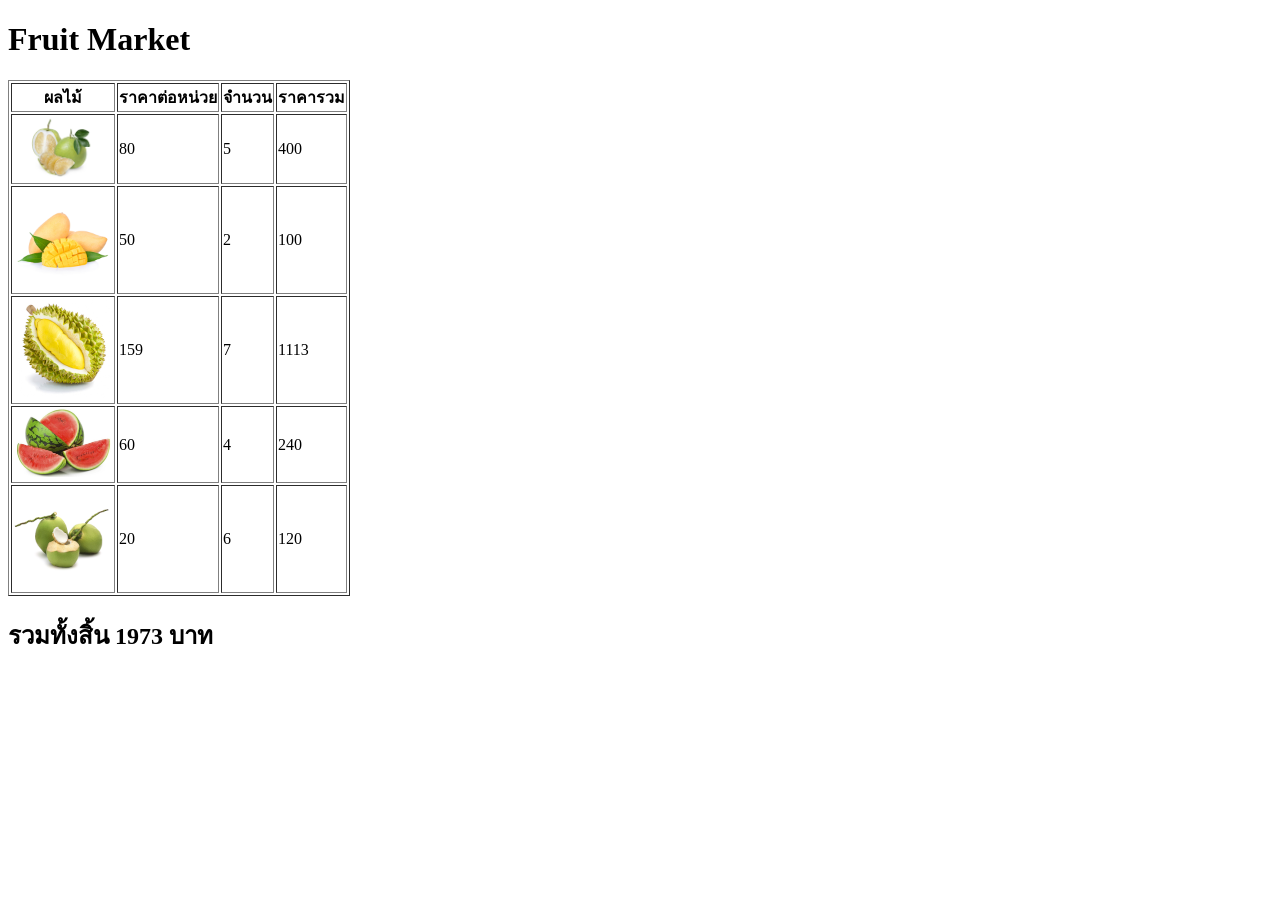
<file: 024/array.html>
<!DOCTYPE html>
<html>
    <head></head>
    <body>
        <h1>Fruit Market</h1>
        <script>

            let fruit=["<img src='ส้มโอ.jpg'width=100px>","<img src='มะม่วง.jpg'width=100px>","<img src='ทุเรียน.jpg'width=100px>","<img src='เเตงโม.jpg'width=100px>","<img src='มะพร้าว.jpg'width=100px>"];
            let price=[80, 50, 159, 60, 20];
            let unit=["ลูก","โล","โล","ลูก","ลูก"];
            let qty=[5,2,7,4,6];
            let total=0;
            let sum=0;
            document.write("<table border=1>");
            document.write("<tr><th>ผลไม้</th><th>ราคาต่อหน่วย</th><th>จำนวน</th><th>ราคารวม</th></tr>");
            for(i=0;i<fruit.length;i++){
            total = price[i] * qty[i];
            sum+=total;
            document.write("<tr><td>",fruit[i],"</td><td>",price[i],"</td><td>",qty[i],"</td><td>",total,"</td></tr>");
            }
            document.write("</table>");
            document.write("<h2>รวมทั้งสิ้น ",sum," บาท</h2>");   
        </script>
    </body>
</html>
</file>
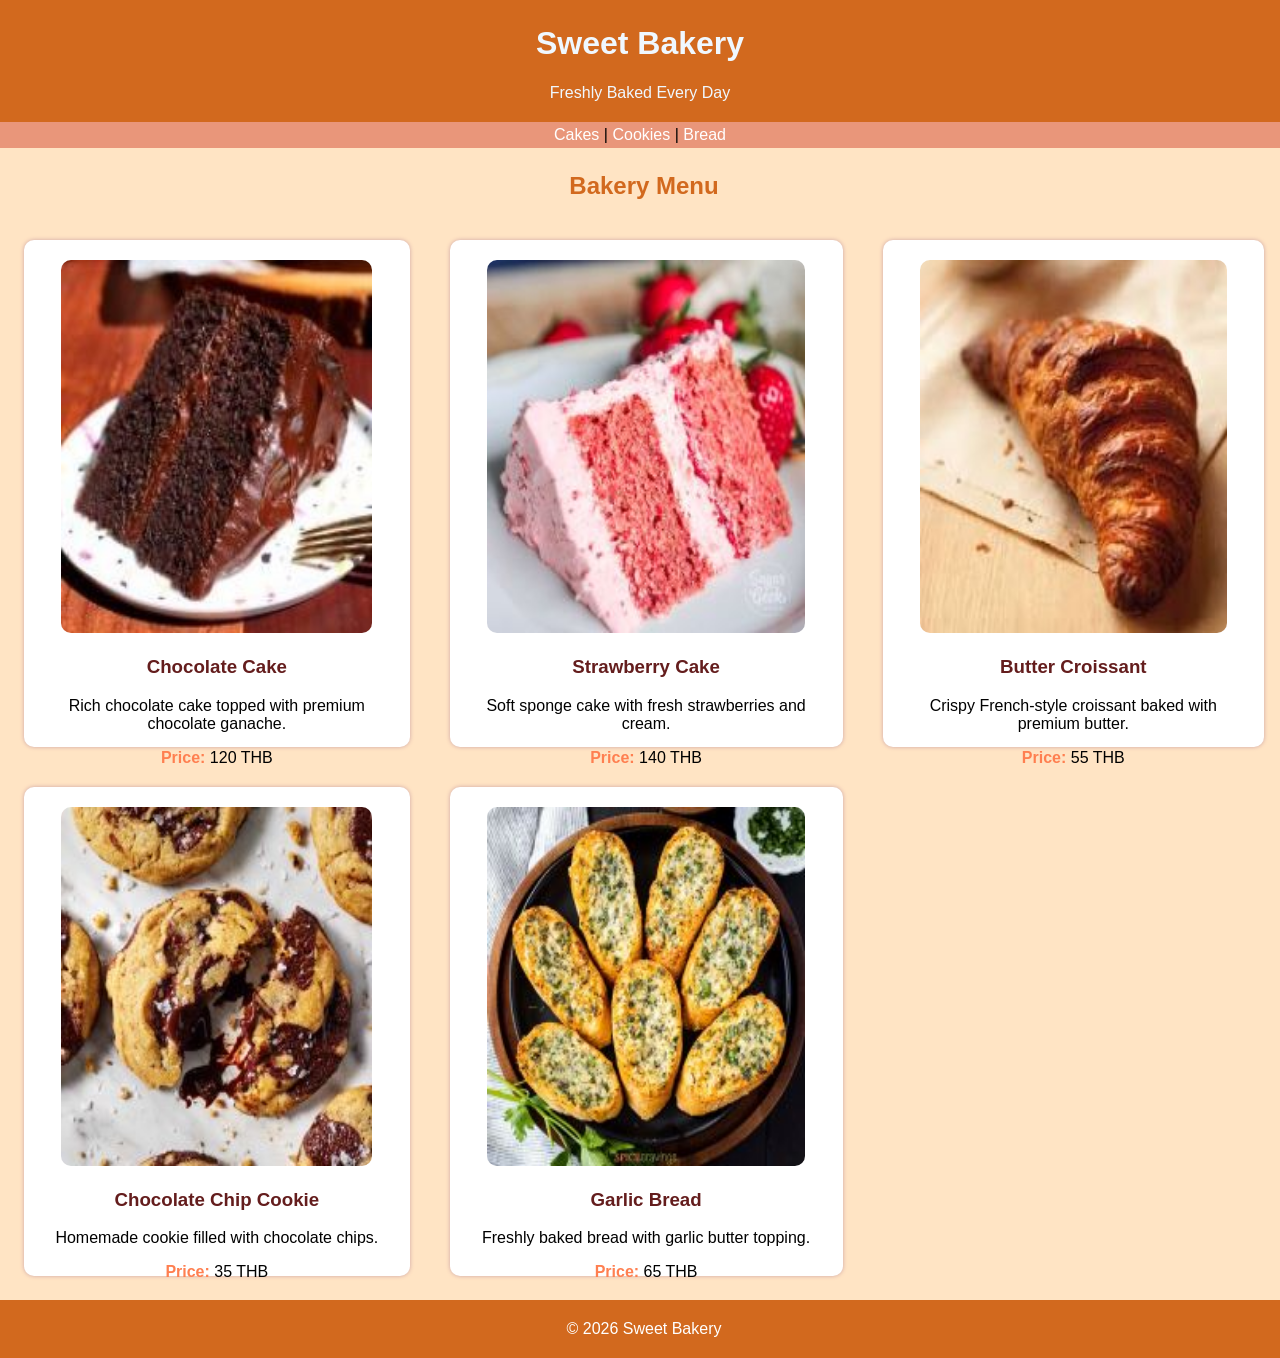
<file: Assignment 2/menu.html>
<!DOCTYPE html>
<html lang="en">
<head>
    <meta charset="UTF-8">
    <title>Bakery Menu</title>
    <link rel="stylesheet" href="menucss.css">
</head>

<body>

    <header>
        <h1>Sweet Bakery</h1>
        <p>Freshly Baked Every Day</p>
    </header>

    <nav>
        <a href="#cakes">Cakes</a> |
        <a href="#cookies">Cookies</a> |
        <a href="#bread">Bread</a>
    </nav>

    <main>
        <h2>Bakery Menu</h2>
        <section id="menu">
            <!-- Card 1 -->
            <article>
                <img src="image/choc.jpg"
                     alt="Chocolate Cake">

                <h3>Chocolate Cake</h3>

                <p>
                    Rich chocolate cake topped with
                    premium chocolate ganache.
                </p>

                <p><strong>Price:</strong> 120 THB</p>
            </article>



            <!-- Card 2 -->
            <article>
                <img src="image/straw.jpg"
                     alt="Strawberry Cake">

                <h3>Strawberry Cake</h3>

                <p>
                    Soft sponge cake with fresh
                    strawberries and cream.
                </p>

                <p><strong>Price:</strong> 140 THB</p>
            </article>



            <!-- Card 3 -->
            <article>
                <img src="image/croissant.jpg"
                     alt="Butter Croissant">

                <h3>Butter Croissant</h3>

                <p>
                    Crispy French-style croissant
                    baked with premium butter.
                </p>

                <p><strong>Price:</strong> 55 THB</p>
            </article>


            <!-- Card 4 -->
            <article>
                <img src="image/cookie.jpg"
                     alt="Chocolate Chip Cookie">

                <h3>Chocolate Chip Cookie</h3>

                <p>
                    Homemade cookie filled with
                    chocolate chips.
                </p>

                <p><strong>Price:</strong> 35 THB</p>
            </article>



            <!-- Card 5 -->
            <article>
                <img src="image/garlic.jpg"
                     alt="Garlic Bread">

                <h3>Garlic Bread</h3>

                <p>
                    Freshly baked bread with
                    garlic butter topping.
                </p>

                <p><strong>Price:</strong> 65 THB</p>
            </article>

        </section>

    </main>

    <footer>
        <p>
            &copy; 2026 Sweet Bakery
        </p>
    </footer>

</body>
</html>
</file>
<file: Assignment 2/menucss.css>
body {
  margin: 0;
  padding: 0;
  font-family:Arial, Helvetica, sans-serif
}

header {
    width: 100%;
    padding:4px; 
    color:aliceblue;
    background-color:chocolate;
    text-align: center;
    box-sizing: border-box;
}
nav {
    width: 100%;
    padding:4px; 
    background-color:darksalmon;
    text-align: center;
    box-sizing: border-box;
}
nav a{
    color: white;
    text-decoration: none;
}
h2 {
    color: chocolate;
    text-align: center;
}
main {
    background-color: bisque;
    width: 100%;
    padding:4px; 
}
article img{
    border-radius:10px;
    width: 90%;
    height: 80%;
}
article {
    padding: 20px;
    margin: 20px;
    box-shadow: 0px 0px 4px rgb(206, 164, 164);
    border-radius: 10px;
    background-color: white;
    text-align: center;
}
#menu {
    display: grid;
    grid-template-columns: repeat(3, auto);
}
h3 {
    color:rgb(100, 29, 29);
}
main p strong{
    color:coral;
}
footer{
    text-align: center;
    color: white;
    background-color: chocolate;
    padding:4px; 
    width: 100%;
}
</file>
